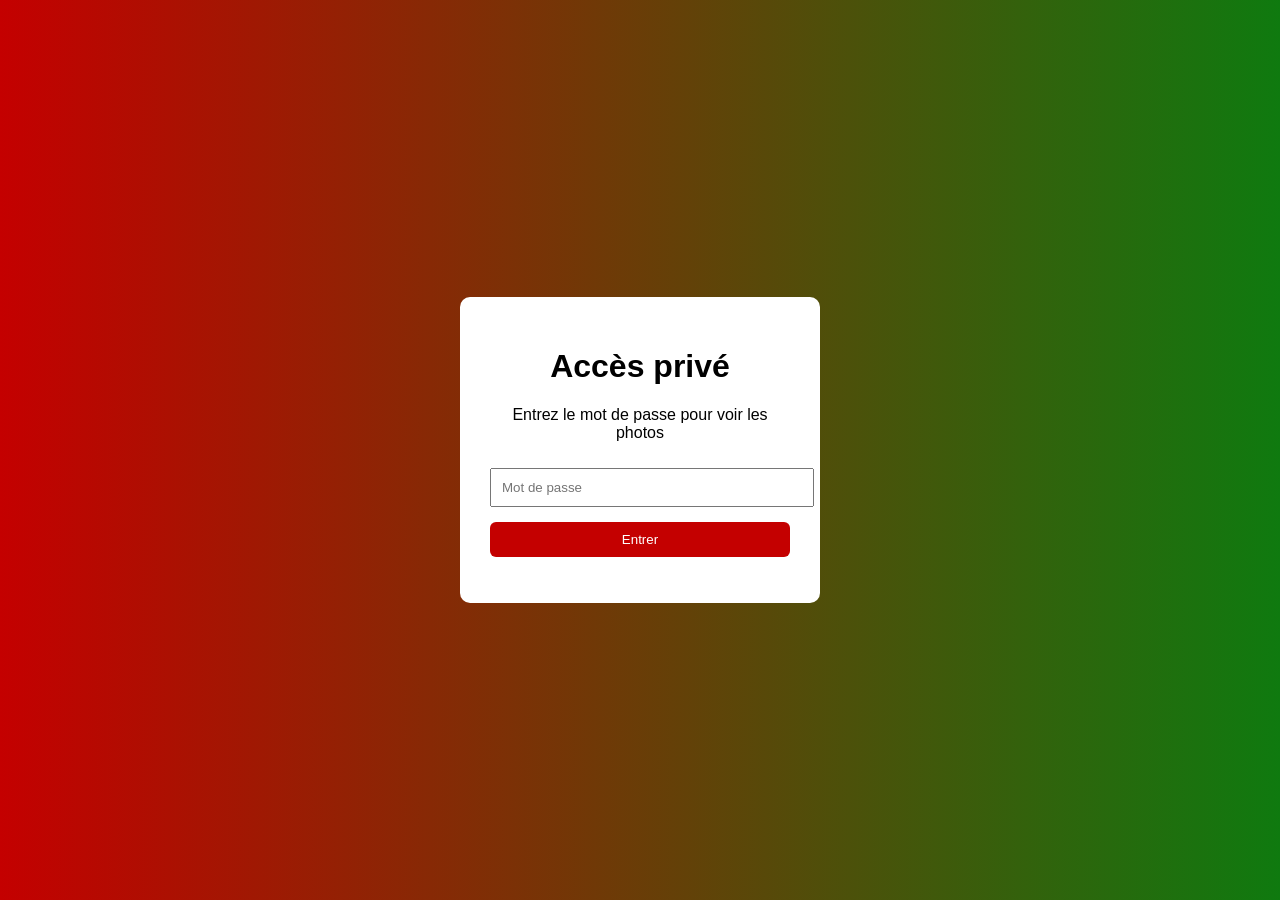
<file: index.html>
<!DOCTYPE html>
<html lang="fr">
<head>
<meta charset="UTF-8">
<title>Accès privé – Mariage</title>
<link rel="stylesheet" href="style.css">
</head>
<body class="login-bg">

<div class="login-box">
    <h1>Accès privé</h1>
    <p>Entrez le mot de passe pour voir les photos</p>

    <input type="password" id="pwd" placeholder="Mot de passe">
    <button onclick="check()">Entrer</button>

    <p id="error" class="error"></p>
</div>

<script>
function check() {
    const pwd = document.getElementById("pwd").value;
    if (pwd === "13062026") {
        window.location.href = "galerie.html";
    } else {
        document.getElementById("error").innerText = "Mot de passe incorrect";
    }
}
</script>

</body>
</html>
</file>
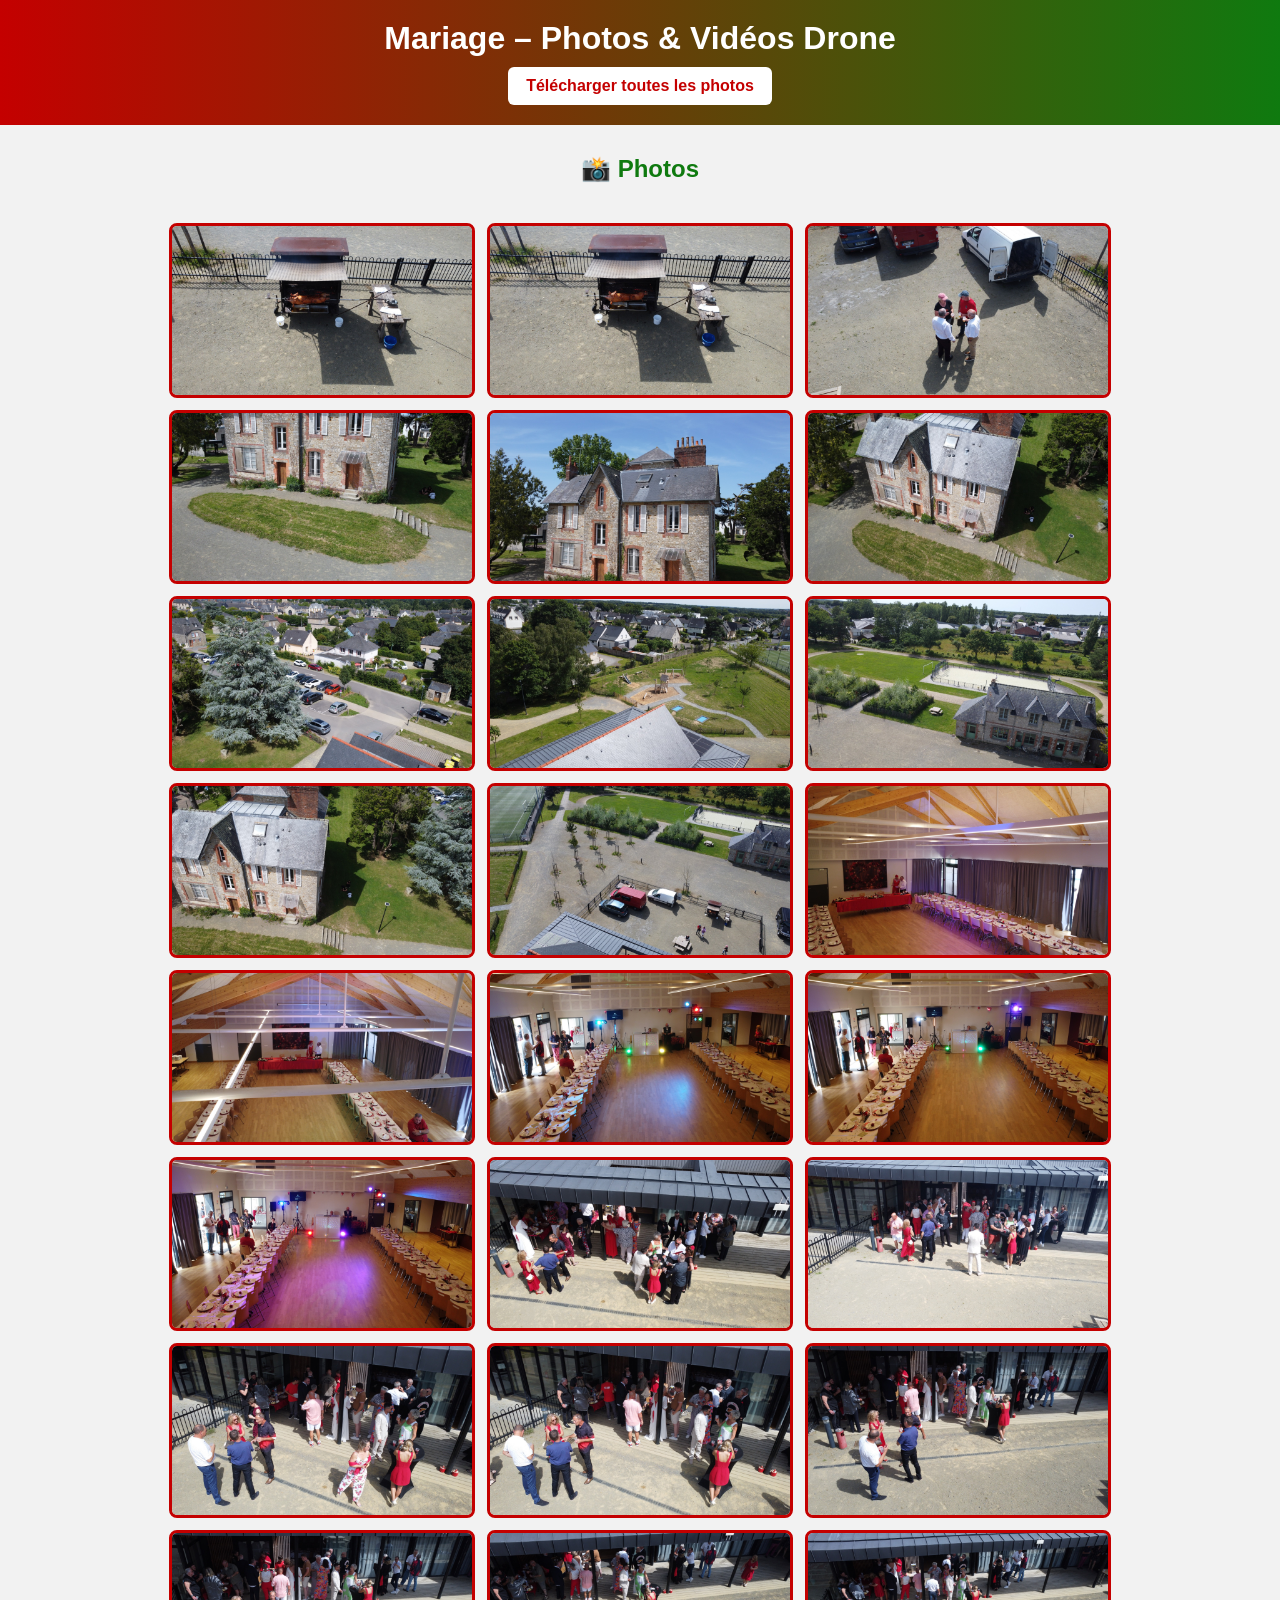
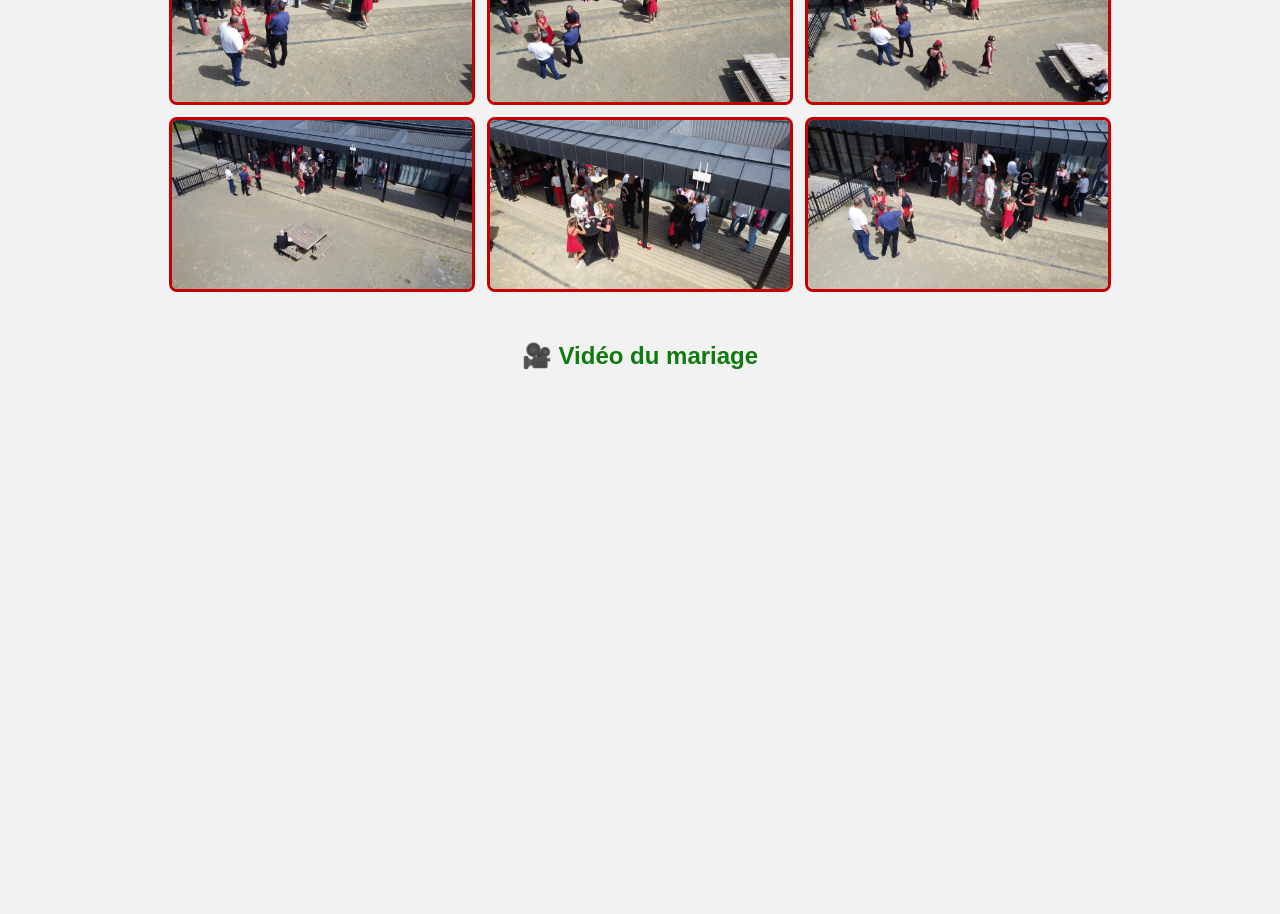
<file: galerie.html>
<!DOCTYPE html>
<html lang="fr">
<head>
<meta charset="UTF-8">
<title>Photos & Vidéos du Mariage</title>
<link rel="stylesheet" href="style.css">
</head>
<body>

<header>
    <h1>Mariage – Photos & Vidéos Drone</h1>

    <!-- Bouton MEGA -->
    <a class="download-btn" 
       href="https://mega.nz/file/PPRVySRJ#whv5gmhZExSNRS2hqkNQauNGRdYAgisDcMlXJaspBcQ" 
       target="_blank">
       Télécharger toutes les photos
    </a>
</header>

<h2>📸 Photos</h2>
<div class="gallery">

    <img src="photo (1).JPG" onclick="openLightbox(this.src)">
    <img src="photo (2).JPG" onclick="openLightbox(this.src)">
    <img src="photo (3).JPG" onclick="openLightbox(this.src)">
    <img src="photo (4).JPG" onclick="openLightbox(this.src)">
    <img src="photo (5).JPG" onclick="openLightbox(this.src)">
    <img src="photo (6).JPG" onclick="openLightbox(this.src)">
    <img src="photo (7).JPG" onclick="openLightbox(this.src)">
    <img src="photo (8).JPG" onclick="openLightbox(this.src)">
    <img src="photo (9).JPG" onclick="openLightbox(this.src)">
    <img src="photo (10).JPG" onclick="openLightbox(this.src)">
    <img src="photo (11).JPG" onclick="openLightbox(this.src)">
    <img src="photo (12).JPG" onclick="openLightbox(this.src)">
    <img src="photo (13).JPG" onclick="openLightbox(this.src)">
    <img src="photo (14).JPG" onclick="openLightbox(this.src)">
    <img src="photo (15).JPG" onclick="openLightbox(this.src)">
    <img src="photo (16).JPG" onclick="openLightbox(this.src)">
    <img src="photo (17).JPG" onclick="openLightbox(this.src)">
    <img src="photo (18).JPG" onclick="openLightbox(this.src)">
    <img src="photo (19).JPG" onclick="openLightbox(this.src)">
    <img src="photo (20).JPG" onclick="openLightbox(this.src)">
    <img src="photo (21).JPG" onclick="openLightbox(this.src)">
    <img src="photo (22).JPG" onclick="openLightbox(this.src)">
    <img src="photo (23).JPG" onclick="openLightbox(this.src)">
    <img src="photo (24).JPG" onclick="openLightbox(this.src)">
    <img src="photo (25).JPG" onclick="openLightbox(this.src)">
    <img src="photo (26).JPG" onclick="openLightbox(this.src)">
    <img src="photo (27).JPG" onclick="openLightbox(this.src)">

</div>

<h2>🎥 Vidéo du mariage</h2>
<div class="video">
    <iframe 
        width="100%" 
        height="500" 
        src="https://www.youtube.com/embed/HFlY3c7y5Qg" 
        title="Vidéo du mariage"
        frameborder="0"
        allow="accelerometer; autoplay; clipboard-write; encrypted-media; gyroscope; picture-in-picture"
        allowfullscreen>
    </iframe>
</div>

<!-- Lightbox PRO -->
<div id="lightbox" class="lightbox">
    <span class="close" onclick="closeLightbox()">×</span>
    <span class="nav prev" onclick="prevImage()">❮</span>
    <img id="lightbox-img">
    <span class="nav next" onclick="nextImage()">❯</span>
</div>

<script>
let currentIndex = 0;
let images = [];

window.onload = () => {
    images = Array.from(document.querySelectorAll('.gallery img')).map(img => img.src);
};

function openLightbox(src) {
    currentIndex = images.indexOf(src);
    document.getElementById("lightbox-img").src = src;
    document.getElementById("lightbox").style.display = "flex";
}

function closeLightbox() {
    document.getElementById("lightbox").style.display = "none";
}

function nextImage() {
    currentIndex = (currentIndex + 1) % images.length;
    document.getElementById("lightbox-img").src = images[currentIndex];
}

function prevImage() {
    currentIndex = (currentIndex - 1 + images.length) % images.length;
    document.getElementById("lightbox-img").src = images[currentIndex];
}
</script>

</body>
</html>
</file>
<file: style.css>
body {
    margin: 0;
    font-family: Arial, sans-serif;
    background: #f2f2f2;
}

/* Header */
header {
    background: linear-gradient(90deg, #c40000, #0f7a0f);
    padding: 20px;
    text-align: center;
    color: white;
}
header h1 {
    margin: 0;
}

/* Bouton ZIP */
.download-btn {
    display: inline-block;
    margin-top: 10px;
    padding: 10px 18px;
    background: white;
    color: #c40000;
    font-weight: bold;
    border-radius: 6px;
    text-decoration: none;
}
.download-btn:hover {
    opacity: 0.8;
}

/* Titres */
h2 {
    text-align: center;
    color: #0f7a0f;
    margin-top: 30px;
}

/* Galerie */
.gallery {
    display: flex;
    flex-wrap: wrap;
    justify-content: center;
    gap: 12px;
    padding: 20px;
}
.gallery img {
    width: 300px;
    border-radius: 8px;
    border: 3px solid #c40000;
    transition: 0.2s;
    cursor: pointer;
}
.gallery img:hover {
    transform: scale(1.05);
    border-color: #0f7a0f;
}

/* Vidéos */
.video {
    max-width: 900px;
    margin: 20px auto;
}
.video video {
    width: 100%;
    border-radius: 8px;
    border: 3px solid #0f7a0f;
}

/* Page login */
.login-bg {
    background: linear-gradient(90deg, #c40000, #0f7a0f);
    height: 100vh;
    display: flex;
    justify-content: center;
    align-items: center;
}
.login-box {
    background: white;
    padding: 30px;
    border-radius: 10px;
    text-align: center;
    width: 300px;
}
.login-box input {
    width: 100%;
    padding: 10px;
    margin-top: 10px;
}
.login-box button {
    margin-top: 15px;
    width: 100%;
    padding: 10px;
    background: #c40000;
    color: white;
    border: none;
    border-radius: 6px;
    cursor: pointer;
}
.login-box button:hover {
    background: #0f7a0f;
}
.error {
    color: red;
    margin-top: 10px;
}
/* Lightbox PRO */
.lightbox {
    display: none;
    position: fixed;
    top: 0;
    left: 0;
    width: 100%;
    height: 100%;
    background: rgba(0,0,0,0.9);
    justify-content: center;
    align-items: center;
    z-index: 9999;
}

.lightbox img {
    max-width: 90vw;
    max-height: 90vh;
    object-fit: contain;
    border-radius: 10px;
}

}

/* Boutons navigation */
.lightbox .nav {
    position: absolute;
    top: 50%;
    transform: translateY(-50%);
    font-size: 60px;
    color: white;
    cursor: pointer;
    user-select: none;
    padding: 20px;
}

.lightbox .prev { left: 20px; }
.lightbox .next { right: 20px; }

/* Bouton fermer */
.lightbox .close {
    position: absolute;
    top: 20px;
    right: 30px;
    font-size: 50px;
    color: white;
    cursor: pointer;
}
.lightbox {
    display: none;
    position: fixed;
    inset: 0;
    background: rgba(0,0,0,0.9);
    justify-content: center;
    align-items: center;
    z-index: 9999;
}
/* Lightbox PRO */
.lightbox {
    display: none;
    position: fixed;
    inset: 0;
    background: rgba(0,0,0,0.9);
    justify-content: center;
    align-items: center;
    z-index: 9999;
}

.lightbox img {
    max-width: 90vw;
    max-height: 90vh;
    object-fit: contain;
    border-radius: 10px;
}

/* Navigation */
.lightbox .nav {
    position: absolute;
    top: 50%;
    transform: translateY(-50%);
    font-size: 60px;
    color: white;
    cursor: pointer;
    user-select: none;
    padding: 20px;
}

.lightbox .prev { left: 20px; }
.lightbox .next { right: 20px; }

/* Bouton fermer */
.lightbox .close {
    position: absolute;
    top: 20px;
    right: 30px;
    font-size: 50px;
    color: white;
    cursor: pointer;
}
</file>
